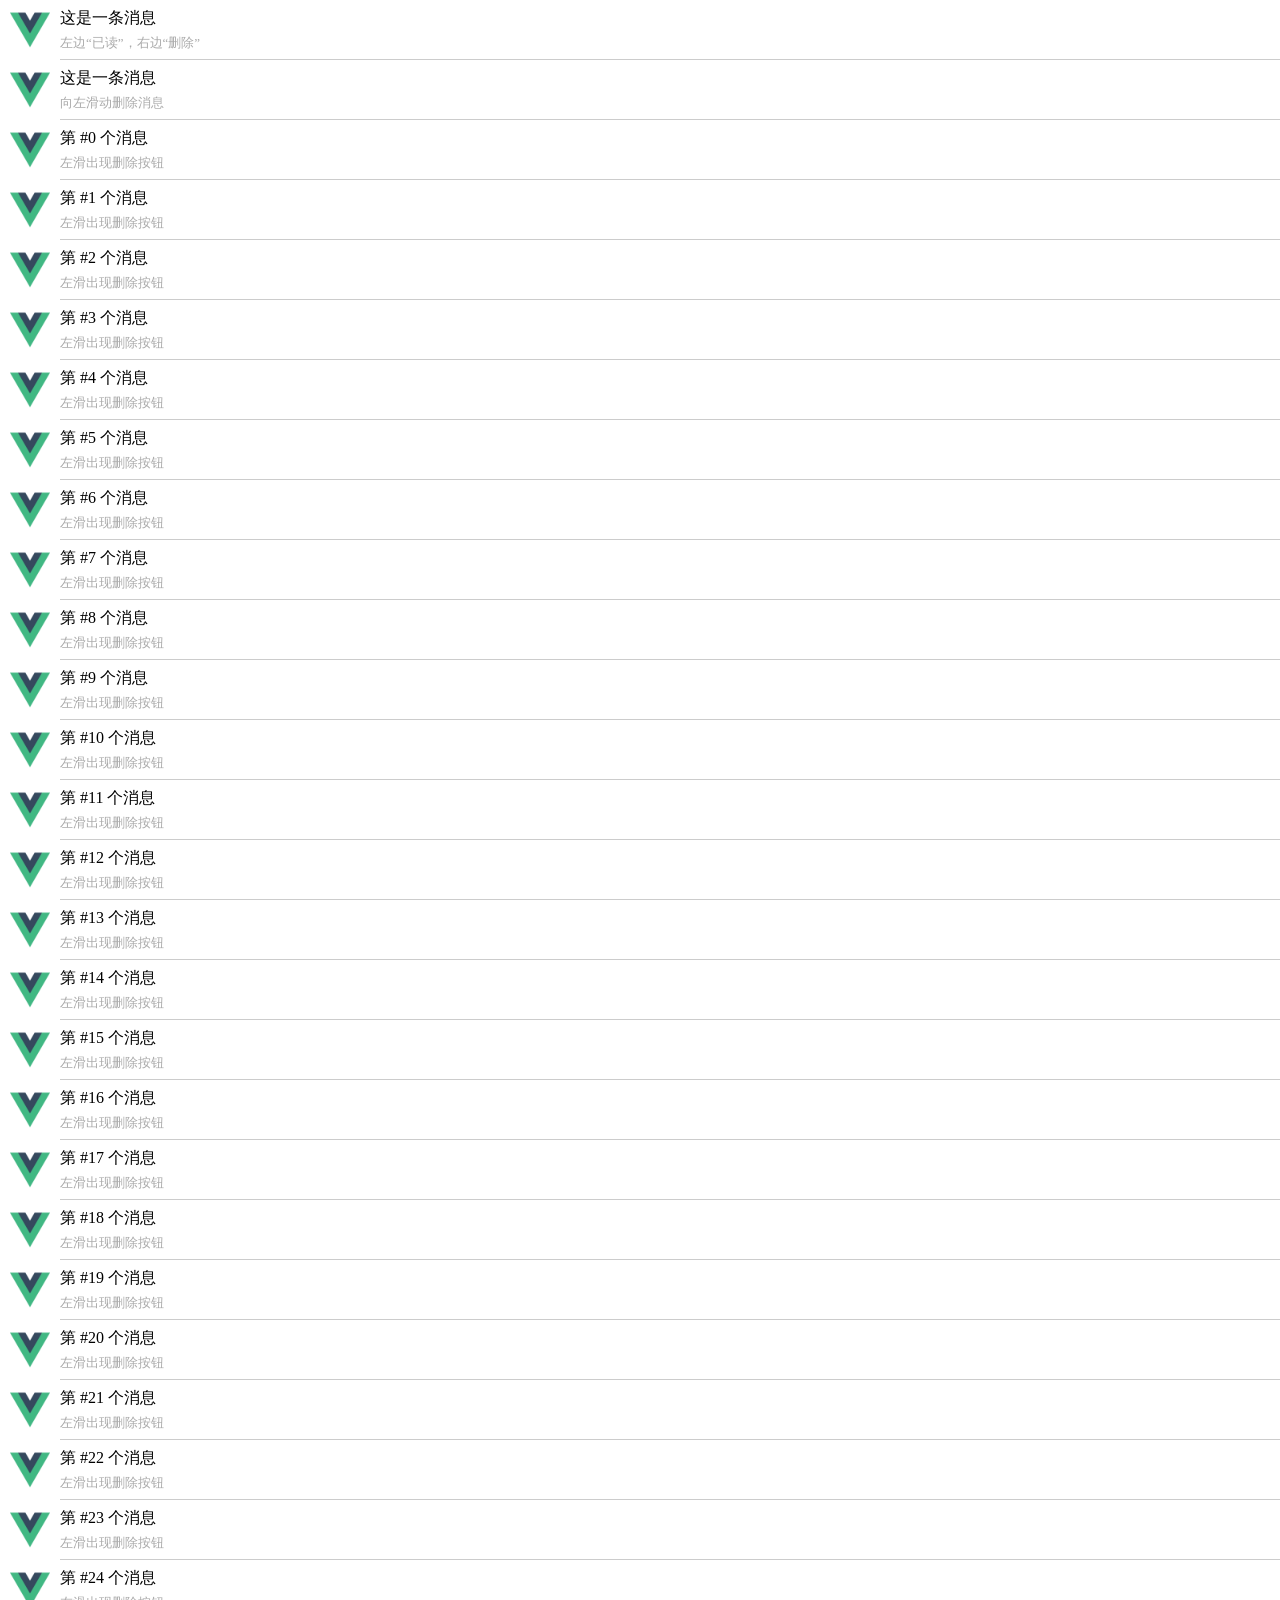
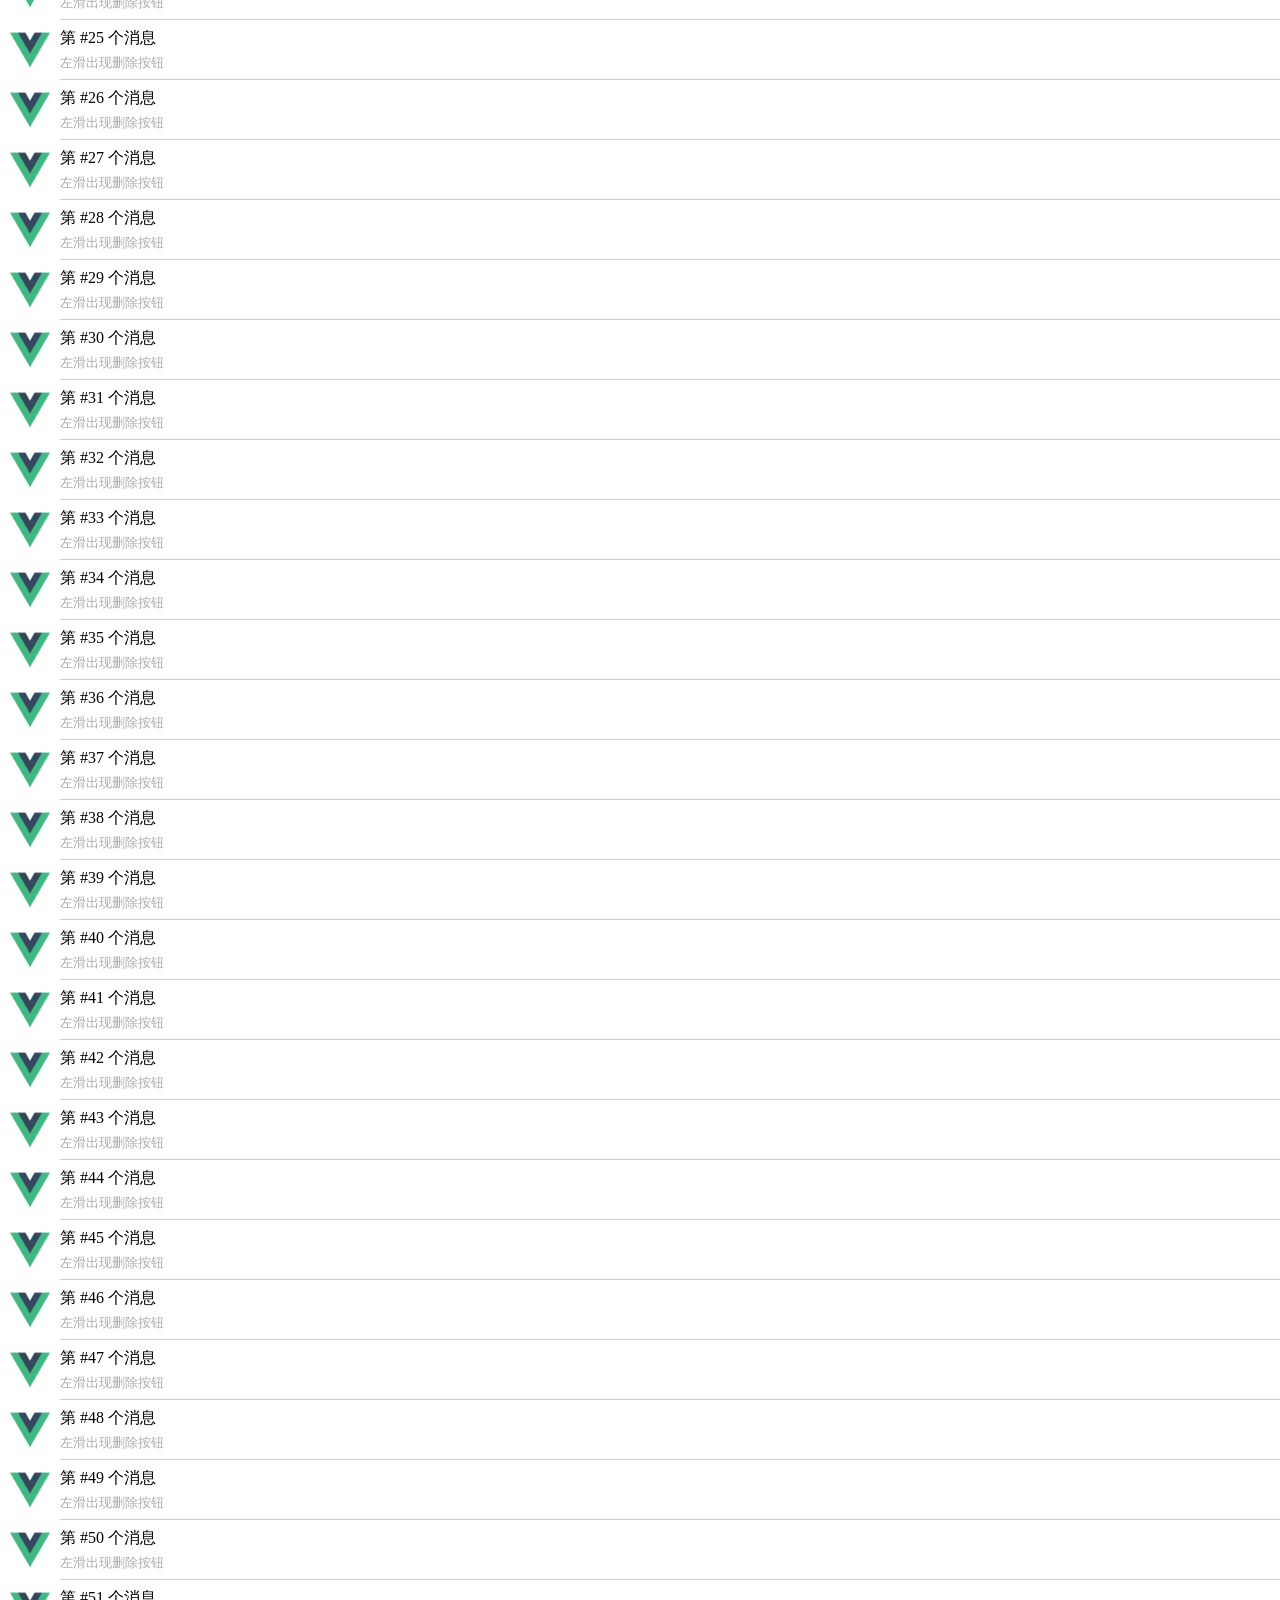
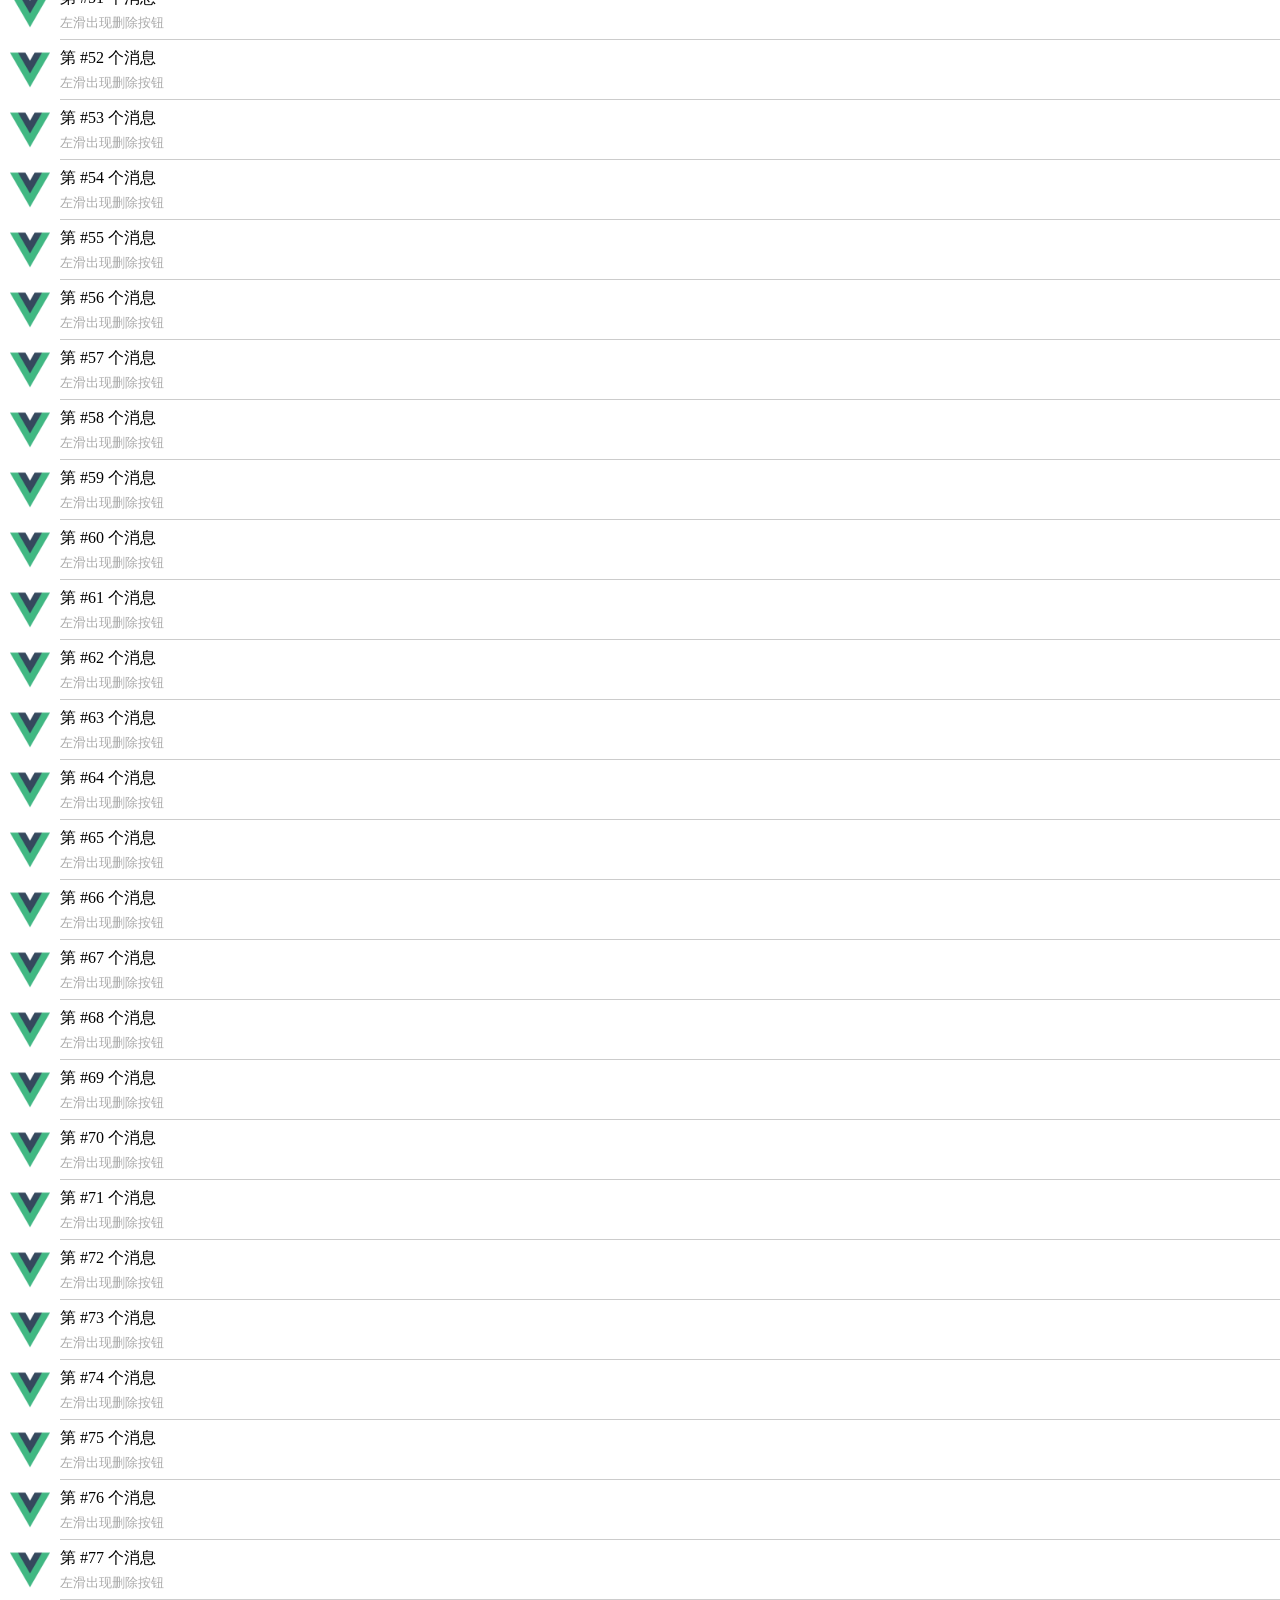
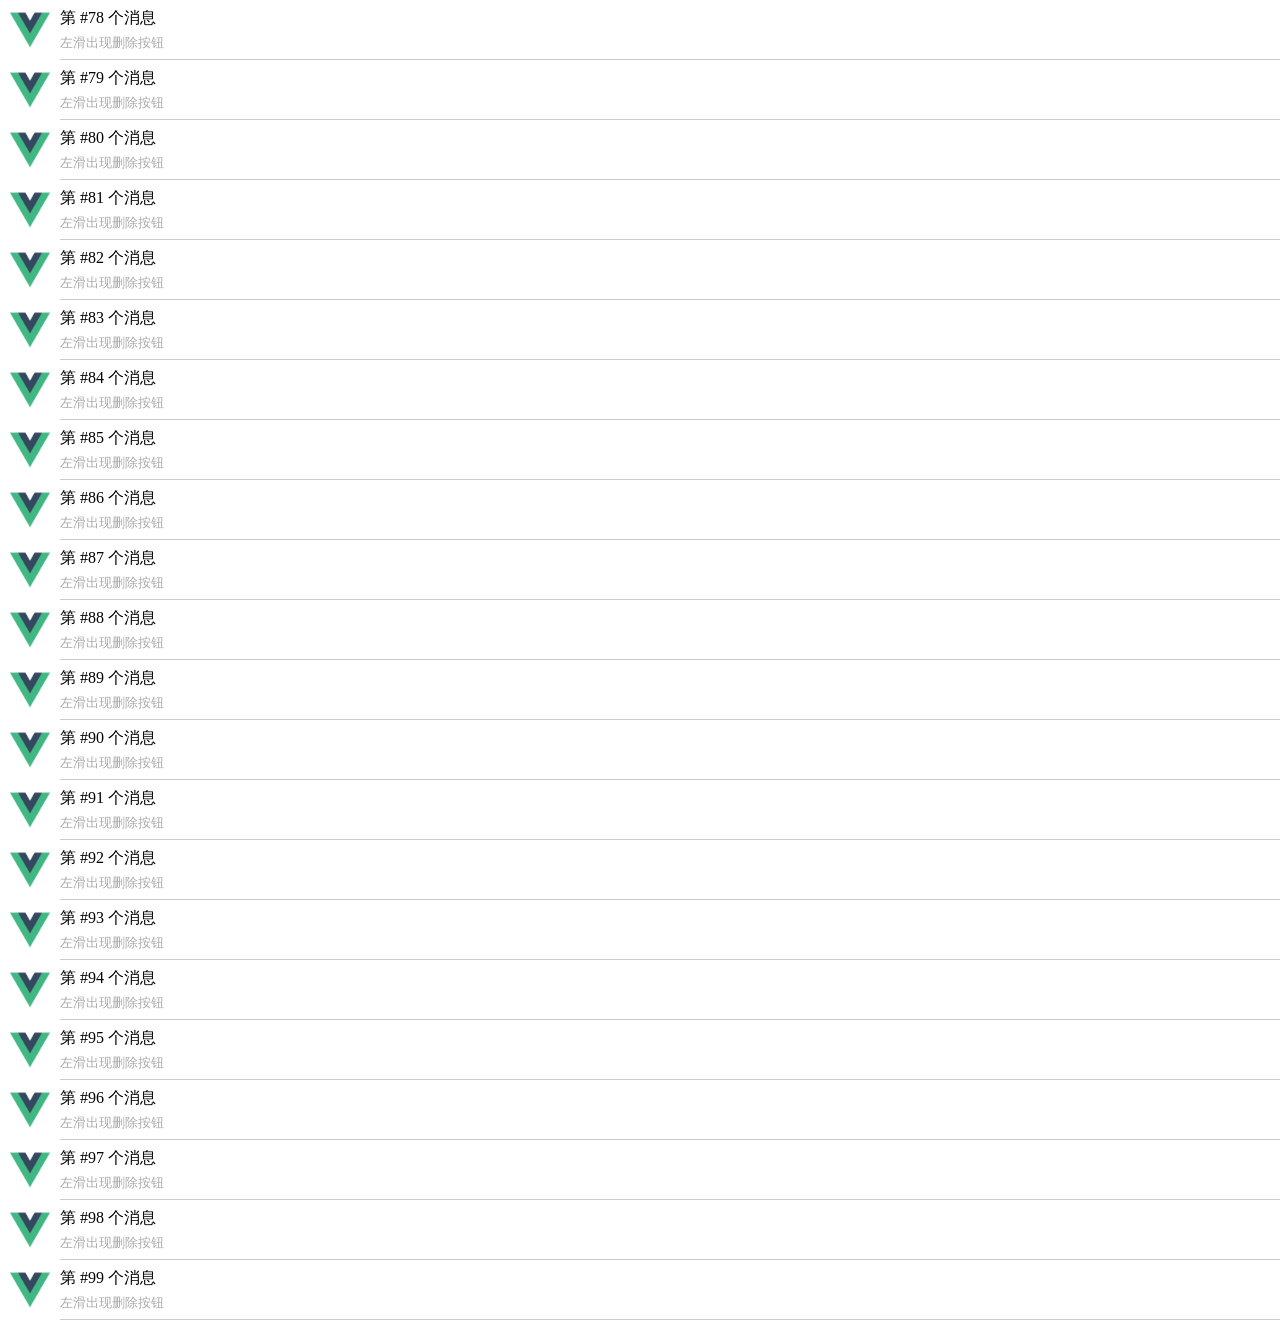
<file: vue-better-slider/index.html>
<!DOCTYPE html><html><head><meta charset=utf-8><meta name=viewport content="width=device-width,initial-scale=1"><title>vue-better-slider</title><link href=/vue-better-slider/static/css/app.59010ea5801b011eaca3a4d67420b2ed.css rel=stylesheet></head><body><div id=app></div><script type=text/javascript src=/vue-better-slider/static/js/manifest.d2252a97482450f64db6.js></script><script type=text/javascript src=/vue-better-slider/static/js/vendor.9058533953188837787e.js></script><script type=text/javascript src=/vue-better-slider/static/js/app.6a1a8d8818f362a0e290.js></script></body></html>
</file>
